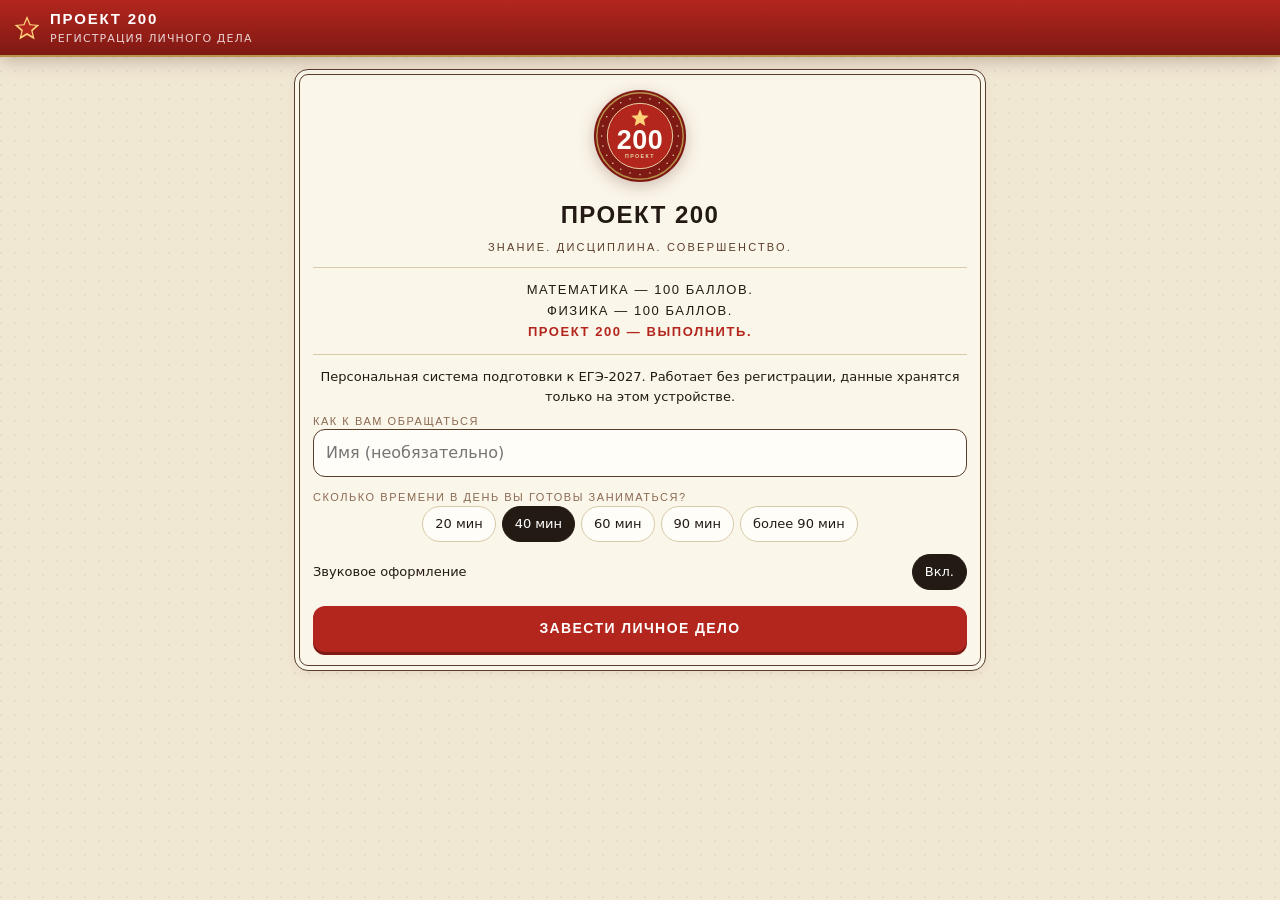
<file: index.html>
<!DOCTYPE html>
<html lang="ru">
<head>
<meta charset="utf-8">
<meta name="viewport" content="width=device-width,initial-scale=1,viewport-fit=cover">
<meta name="theme-color" content="#b3261e">
<meta name="apple-mobile-web-app-capable" content="yes">
<meta name="mobile-web-app-capable" content="yes">
<meta name="apple-mobile-web-app-status-bar-style" content="black-translucent">
<meta name="apple-mobile-web-app-title" content="ПРОЕКТ 200">
<meta name="description" content="ПРОЕКТ 200 — персональная система подготовки к ЕГЭ по профильной математике и физике. Работает офлайн.">
<title>ПРОЕКТ 200</title>
<link rel="manifest" href="manifest.json">
<link rel="icon" type="image/png" sizes="192x192" href="icon-192.png">
<link rel="apple-touch-icon" href="icon-180.png">
<link rel="stylesheet" href="styles.css">
</head>
<body>
<div class="boot" id="boot">
  <div>ВЦ «ПРОЕКТ 200» · ЭВМ УЧЕБНАЯ</div>
  <div>ЗАГРУЗКА МОДУЛЕЙ…</div>
  <noscript><div>ДЛЯ РАБОТЫ НУЖЕН JAVASCRIPT</div></noscript>
</div>
<header id="top">
  <button class="back hide" id="backBtn" aria-label="Назад">‹</button>
  <svg class="star" viewBox="0 0 100 100" aria-hidden="true"><use href="#i-star"/></svg>
  <div class="ttl"><b id="ttl">ПРОЕКТ 200</b><span id="sub">Знание. Дисциплина. Совершенство.</span></div>
  <div id="topx"></div>
</header>
<main id="view"></main>
<nav id="nav">
  <button data-go="home"><svg viewBox="0 0 24 24"><use href="#i-file"/></svg>Дело</button>
  <button data-go="fac/math"><svg viewBox="0 0 24 24"><use href="#i-compass"/></svg>Матем.</button>
  <button data-go="fac/phys"><svg viewBox="0 0 24 24"><use href="#i-atom"/></svg>Физика</button>
  <button data-go="exam"><svg viewBox="0 0 24 24"><use href="#i-seal"/></svg>Комиссия</button>
  <button data-go="more"><svg viewBox="0 0 24 24"><use href="#i-menu"/></svg>Ещё</button>
</nav>

<svg width="0" height="0" style="position:absolute" aria-hidden="true">
  <defs>
    <symbol id="i-star" viewBox="0 0 100 100"><path fill="#ffd27a" d="M50 4l13.4 31.6 34.2 3-26 22.5 7.8 33.5L50 77 20.6 94.6l7.8-33.5-26-22.5 34.2-3z"/><path fill="#b3261e" d="M50 16l9.8 23 24.9 2.2-18.9 16.4 5.7 24.4L50 69.2 28.5 82l5.7-24.4-18.9-16.4 24.9-2.2z"/></symbol>
    <symbol id="i-file" viewBox="0 0 24 24"><path fill="none" stroke="currentColor" stroke-width="1.8" d="M6 2h9l4 4v16H6zM15 2v4h4M9 11h7M9 15h7M9 19h4"/></symbol>
    <symbol id="i-compass" viewBox="0 0 24 24"><g fill="none" stroke="currentColor" stroke-width="1.8"><circle cx="12" cy="5" r="2"/><path d="M11 7L5 21M13 7l6 14M7.5 15h9"/></g></symbol>
    <symbol id="i-atom" viewBox="0 0 24 24"><g fill="none" stroke="currentColor" stroke-width="1.6"><ellipse cx="12" cy="12" rx="10" ry="4"/><ellipse cx="12" cy="12" rx="10" ry="4" transform="rotate(60 12 12)"/><ellipse cx="12" cy="12" rx="10" ry="4" transform="rotate(120 12 12)"/></g><circle cx="12" cy="12" r="2" fill="currentColor"/></symbol>
    <symbol id="i-seal" viewBox="0 0 24 24"><g fill="none" stroke="currentColor" stroke-width="1.8"><circle cx="12" cy="10" r="7"/><path d="M8 16l-2 6 6-3 6 3-2-6"/><path d="M12 6l1.2 2.6 2.8.3-2.1 1.9.6 2.8L12 12.2l-2.5 1.4.6-2.8L8 8.9l2.8-.3z"/></g></symbol>
    <symbol id="i-menu" viewBox="0 0 24 24"><path stroke="currentColor" stroke-width="2" d="M4 6h16M4 12h16M4 18h16"/></symbol>
    <symbol id="i-book" viewBox="0 0 24 24"><path fill="none" stroke="currentColor" stroke-width="1.8" d="M3 5c3-1 6-1 9 1 3-2 6-2 9-1v14c-3-1-6-1-9 1-3-2-6-2-9-1zM12 6v14"/></symbol>
    <symbol id="i-flask" viewBox="0 0 24 24"><path fill="none" stroke="currentColor" stroke-width="1.8" d="M9 2h6M10 2v7L4 20h16l-6-11V2M7 15h10"/></symbol>
    <symbol id="i-chart" viewBox="0 0 24 24"><path fill="none" stroke="currentColor" stroke-width="1.8" d="M3 3v18h18M7 16v-4M12 16V8M17 16v-7"/></symbol>
    <symbol id="i-medal" viewBox="0 0 24 24"><g fill="none" stroke="currentColor" stroke-width="1.8"><path d="M8 2l4 7 4-7"/><circle cx="12" cy="15" r="6"/><path d="M12 12l1 2h2l-1.6 1.3.6 2.2-2-1.3-2 1.3.6-2.2L9 14h2z"/></g></symbol>
    <symbol id="i-gear" viewBox="0 0 24 24"><g fill="none" stroke="currentColor" stroke-width="1.8"><circle cx="12" cy="12" r="3.2"/><path d="M12 2v3M12 19v3M2 12h3M19 12h3M4.9 4.9l2.1 2.1M17 17l2.1 2.1M4.9 19.1L7 17M17 7l2.1-2.1"/></g></symbol>
    <symbol id="i-plan" viewBox="0 0 24 24"><g fill="none" stroke="currentColor" stroke-width="1.8"><rect x="3" y="4" width="18" height="17" rx="2"/><path d="M3 9h18M8 2v4M16 2v4M7 13h3M7 17h3M13 13h4"/></g></symbol>
  </defs>
</svg>

<script src="core.js"></script>
<script src="database.js"></script>
<script src="content-math.js"></script>
<script src="content-physics.js"></script>
<script src="tasks.js"></script>
<script src="viz.js"></script>
<script src="labs.js"></script>
<script src="exam.js"></script>
<script src="app.js"></script>
</body>
</html>
</file>
<file: styles.css>
/* ПРОЕКТ 200 — стили. Эстетика: НИИ / вычислительный центр 1960–80-х, современная вёрстка */
:root{
  --red:#b3261e; --red-d:#7f1913; --red-l:#f3d9d4;
  --cream:#f1e8d4; --paper:#fbf6ea; --white:#fffdf8;
  --ink:#231a14; --brown:#5a3d2b; --brown-l:#8a6a52;
  --gold:#b8954a; --gold-l:#e8d6a8;
  --ok:#2f6b3a; --ok-l:#dcebd5; --warn:#a8620f;
  --line:#d8c9a8;
  --r:14px;
  --sat:env(safe-area-inset-top,0px); --sab:env(safe-area-inset-bottom,0px);
  --sal:env(safe-area-inset-left,0px); --sar:env(safe-area-inset-right,0px);
  --hfont:"Avenir Next Condensed","Arial Narrow","Roboto Condensed","DejaVu Sans Condensed",sans-serif;
  --sfont:Georgia,"Times New Roman","DejaVu Serif",serif;
  --bfont:-apple-system,BlinkMacSystemFont,"SF Pro Text","Segoe UI",Roboto,"DejaVu Sans",sans-serif;
  --mfont:ui-monospace,"SF Mono",Menlo,"Courier New",monospace;
}
*{box-sizing:border-box;-webkit-tap-highlight-color:transparent}
html,body{margin:0;padding:0;background:var(--cream);color:var(--ink);font:16px/1.5 var(--bfont);-webkit-text-size-adjust:100%;overflow-x:hidden}
body{min-height:100vh;min-height:100dvh;
  background-image:radial-gradient(circle at 1px 1px,rgba(90,61,43,.07) 1px,transparent 0);background-size:14px 14px}
button,input,select,textarea{font:inherit;color:inherit}
button{cursor:pointer;border:0;background:none;padding:0}
a{color:var(--red)}
h1,h2,h3,.h{font-family:var(--hfont);font-weight:700;letter-spacing:.06em;text-transform:uppercase;line-height:1.15;margin:0}
h1{font-size:24px}h2{font-size:19px}h3{font-size:16px}
p{margin:.5em 0}
sup,sub{font-size:.72em;line-height:0}
.mono{font-family:var(--mfont)}
.muted{color:var(--brown-l)}
.small{font-size:13px}
.center{text-align:center}
.hide{display:none!important}

/* ===== шапка ===== */
#top{position:sticky;top:0;z-index:20;padding:calc(var(--sat) + 8px) calc(14px + var(--sar)) 8px calc(14px + var(--sal));
  background:linear-gradient(var(--red),var(--red-d));color:#fff;display:flex;align-items:center;gap:10px;
  box-shadow:0 2px 0 var(--gold),0 6px 18px rgba(60,20,10,.25)}
#top .back{width:36px;height:36px;border-radius:10px;display:grid;place-items:center;background:rgba(255,255,255,.12);font-size:20px;color:#fff}
#top .ttl{flex:1;min-width:0}
#top .ttl b{display:block;font-family:var(--hfont);letter-spacing:.12em;font-size:15px;white-space:nowrap;overflow:hidden;text-overflow:ellipsis;text-transform:uppercase}
#top .ttl span{display:block;font-size:11px;opacity:.8;letter-spacing:.1em;text-transform:uppercase}
#top .star{width:26px;height:26px}

/* ===== основное ===== */
#view{padding:14px calc(14px + var(--sar)) calc(96px + var(--sab)) calc(14px + var(--sal));max-width:720px;margin:0 auto;animation:fade .25s ease}
@keyframes fade{from{opacity:0;transform:translateY(6px)}to{opacity:1;transform:none}}

/* ===== нижняя навигация ===== */
#nav{position:fixed;left:0;right:0;bottom:0;z-index:30;display:flex;background:var(--ink);
  padding:6px calc(4px + var(--sar)) calc(6px + var(--sab)) calc(4px + var(--sal));border-top:3px solid var(--red)}
#nav button{flex:1;display:flex;flex-direction:column;align-items:center;gap:2px;color:#cdbb9a;font-size:10px;letter-spacing:.06em;text-transform:uppercase;padding:6px 0;border-radius:10px;min-height:48px}
#nav button svg{width:24px;height:24px}
#nav button.on{color:#fff;background:rgba(179,38,30,.35)}

/* ===== карточки ===== */
.card{background:var(--white);border:1px solid var(--line);border-radius:var(--r);padding:14px;margin:0 0 12px;position:relative;
  box-shadow:0 1px 0 rgba(255,255,255,.8) inset,0 3px 10px rgba(80,50,20,.07)}
.card.form{background:var(--paper);border:1.5px solid var(--brown);outline:1px solid var(--brown);outline-offset:-6px;padding:18px}
.card.red{background:linear-gradient(135deg,var(--red),var(--red-d));color:#fff;border-color:var(--red-d)}
.card.dark{background:var(--ink);color:#e9dcc0;border-color:#000}
.card h2,.card h3{margin-bottom:8px}
.card .lbl{font-family:var(--hfont);font-size:11px;letter-spacing:.14em;text-transform:uppercase;color:var(--brown-l)}
.card.red .lbl,.card.dark .lbl{color:var(--gold-l)}
.tap{display:block;width:100%;text-align:left;transition:transform .12s}
.tap:active{transform:scale(.98)}
.grid2{display:grid;grid-template-columns:1fr 1fr;gap:10px}
.grid3{display:grid;grid-template-columns:repeat(3,1fr);gap:8px}
.row{display:flex;align-items:center;gap:10px}
.row>.grow{flex:1;min-width:0}
.sep{height:1px;background:var(--line);margin:12px 0}
.tile{background:var(--white);border:1px solid var(--line);border-radius:var(--r);padding:12px;display:flex;flex-direction:column;gap:6px;min-height:96px;text-align:left}
.tile .ic{width:34px;height:34px;color:var(--red)}
.tile b{font-family:var(--hfont);letter-spacing:.08em;text-transform:uppercase;font-size:13px;line-height:1.15}
.tile small{color:var(--brown-l);font-size:12px;line-height:1.3}

/* ===== кнопки ===== */
.btn{display:inline-flex;align-items:center;justify-content:center;gap:8px;min-height:46px;padding:10px 18px;border-radius:12px;background:var(--red);color:#fff;
  font-family:var(--hfont);font-weight:700;letter-spacing:.1em;text-transform:uppercase;font-size:14px;box-shadow:0 3px 0 var(--red-d);transition:transform .1s,box-shadow .1s}
.btn:active{transform:translateY(2px);box-shadow:0 1px 0 var(--red-d)}
.btn.sec{background:var(--white);color:var(--ink);border:1.5px solid var(--brown);box-shadow:0 3px 0 var(--brown)}
.btn.gold{background:var(--gold);box-shadow:0 3px 0 #8a6d30}
.btn.ghost{background:transparent;color:var(--red);box-shadow:none;border:1.5px dashed var(--red)}
.btn.full{width:100%}
.btn.sm{min-height:36px;padding:6px 12px;font-size:12px}
.btn[disabled]{opacity:.45;pointer-events:none}
.btns{display:flex;gap:8px;flex-wrap:wrap;margin-top:10px}
.btns .btn{flex:1}
.chip{display:inline-flex;align-items:center;gap:6px;padding:7px 12px;border-radius:999px;border:1.5px solid var(--line);background:var(--white);font-size:13px;min-height:36px}
.chip.on{background:var(--ink);color:#fff;border-color:var(--ink)}
.chips{display:flex;flex-wrap:wrap;gap:6px}
.seg{display:flex;background:var(--paper);border:1.5px solid var(--brown);border-radius:12px;padding:3px;gap:3px;margin-bottom:12px;position:sticky;top:calc(var(--sat) + 58px);z-index:10}
.seg button{flex:1;min-height:38px;border-radius:9px;font-family:var(--hfont);letter-spacing:.06em;text-transform:uppercase;font-size:12px;font-weight:700;color:var(--brown)}
.seg button.on{background:var(--red);color:#fff}

/* ===== прогресс ===== */
.bar{height:10px;border-radius:6px;background:#e7dbc1;overflow:hidden;border:1px solid #d3c29e}
.bar i{display:block;height:100%;background:repeating-linear-gradient(45deg,var(--red),var(--red) 6px,#c73a30 6px,#c73a30 12px);transition:width .6s}
.bar.g i{background:var(--gold)}
.bar.k i{background:var(--ok)}
.ring{width:84px;height:84px}
.big{font-family:var(--hfont);font-size:34px;font-weight:700;letter-spacing:.02em;line-height:1}
.badge{display:inline-block;padding:2px 8px;border-radius:6px;font-size:11px;font-family:var(--hfont);letter-spacing:.1em;text-transform:uppercase;background:var(--gold-l);color:var(--brown)}
.badge.r{background:var(--red-l);color:var(--red-d)}
.badge.k{background:var(--ok-l);color:var(--ok)}

/* ===== эмблема / шапка дела ===== */
.dossier-head{display:flex;gap:14px;align-items:center}
.emblem{width:96px;height:96px;flex:none;filter:drop-shadow(0 4px 8px rgba(80,20,10,.25))}
.motto{font-family:var(--hfont);letter-spacing:.2em;font-size:11px;text-transform:uppercase;color:var(--brown)}
.stamp{position:absolute;right:12px;top:10px;border:2.5px solid var(--red);color:var(--red);border-radius:8px;padding:2px 8px;font-family:var(--hfont);font-weight:700;letter-spacing:.12em;font-size:11px;transform:rotate(-8deg);opacity:.8;text-transform:uppercase}
.goal{font-family:var(--hfont);letter-spacing:.12em;text-transform:uppercase;font-size:13px;line-height:1.6}

/* ===== списки тем ===== */
.tl{list-style:none;margin:0;padding:0}
.tl li{border-bottom:1px dashed var(--line)}
.tl li:last-child{border:0}
.tl .tap{display:flex;gap:12px;align-items:center;padding:12px 2px;min-height:56px}
.num{width:32px;height:32px;border-radius:50%;flex:none;display:grid;place-items:center;border:2px solid var(--brown);font-family:var(--hfont);font-weight:700;font-size:13px}
.num.done{background:var(--ok);border-color:var(--ok);color:#fff}
.num.mid{background:var(--gold);border-color:var(--gold);color:#fff}
.tl .t{flex:1;min-width:0}
.tl .t b{display:block;font-weight:600;font-size:15px}
.tl .t small{color:var(--brown-l);font-size:12px}

/* ===== учебный текст ===== */
.txt{font-family:var(--sfont);font-size:17px;line-height:1.6}
.txt h3{font-family:var(--hfont);margin:18px 0 6px;color:var(--red-d)}
.txt ul,.txt ol{padding-left:22px;margin:.4em 0}
.txt li{margin:.25em 0}
.txt table{border-collapse:collapse;width:100%;font-family:var(--bfont);font-size:14px;margin:8px 0}
.txt td,.txt th{border:1px solid var(--line);padding:6px;text-align:left;vertical-align:top}
.txt th{background:var(--paper);font-family:var(--hfont);letter-spacing:.05em}
.tblw{overflow-x:auto;-webkit-overflow-scrolling:touch}
.def{border-left:4px solid var(--red);background:var(--paper);padding:8px 12px;margin:10px 0;border-radius:0 10px 10px 0}
.def b{font-family:var(--hfont);letter-spacing:.06em;text-transform:uppercase;font-size:13px;color:var(--red-d)}
.note{border:1.5px dashed var(--gold);background:#fbf3df;padding:8px 12px;border-radius:10px;margin:10px 0;font-family:var(--bfont);font-size:15px}
.warnbox{border-left:4px solid var(--warn);background:#fbecd9;padding:8px 12px;border-radius:0 10px 10px 0;margin:8px 0;font-family:var(--bfont);font-size:15px}
.fm{display:block;font-family:var(--sfont);font-size:19px;text-align:center;padding:10px;margin:8px 0;background:var(--white);border:1px solid var(--line);border-radius:10px;overflow-x:auto;white-space:nowrap}
.fr{display:inline-flex;flex-direction:column;vertical-align:middle;text-align:center;margin:0 2px;font-size:.92em}
.fr>i{font-style:normal;padding:0 3px}
.fr>i:first-child{border-bottom:1.2px solid currentColor}
.rt{white-space:nowrap}.rt>i{font-style:normal;border-top:1.2px solid currentColor;padding:0 2px}
.ftab{width:100%;border-collapse:collapse}
.ftab td{padding:8px 4px;border-bottom:1px dashed var(--line);vertical-align:middle}
.ftab td:first-child{font-size:13px;color:var(--brown);width:42%}
.ftab td:last-child{font-family:var(--sfont);font-size:17px}
.ex{background:var(--paper);border:1px solid var(--line);border-radius:12px;padding:10px 12px;margin:10px 0}
.ex>b{font-family:var(--hfont);font-size:12px;letter-spacing:.12em;color:var(--red);text-transform:uppercase}
details.sol>summary{cursor:pointer;color:var(--red);font-family:var(--hfont);letter-spacing:.08em;text-transform:uppercase;font-size:13px;padding:6px 0;list-style:none}
details.sol>summary::-webkit-details-marker{display:none}
details.sol>summary::before{content:"▸ "}
details.sol[open]>summary::before{content:"▾ "}

/* ===== задачи ===== */
.task{font-family:var(--sfont);font-size:17px;line-height:1.55}
.task .tq{margin-bottom:10px}
.vizbox{background:var(--white);border:1px solid var(--line);border-radius:12px;padding:6px;margin:8px 0;text-align:center}
.vizbox svg{max-width:100%;height:auto}
.ansrow{display:flex;gap:8px;align-items:stretch;margin-top:8px}
.ansf{flex:1;min-height:52px;border:2px solid var(--brown);border-radius:12px;background:var(--white);padding:10px 12px;font-family:var(--mfont);font-size:22px;display:flex;align-items:center;overflow-x:auto;white-space:nowrap}
.ansf.focus{border-color:var(--red);box-shadow:0 0 0 3px var(--red-l)}
.ansf .cur{display:inline-block;width:2px;height:24px;background:var(--red);animation:blink 1s steps(1) infinite;margin-left:1px}
@keyframes blink{50%{opacity:0}}
.ansf .ph{color:#b9a888;font-size:15px;font-family:var(--bfont)}
.unitf{width:96px;min-height:52px;border:2px solid var(--brown);border-radius:12px;background:var(--white);padding:8px;font-size:18px;text-align:center}
input.txtin,textarea.txtin,select.txtin{width:100%;min-height:48px;border:1.5px solid var(--brown);border-radius:12px;background:var(--white);padding:10px 12px;font-size:16px}
textarea.txtin{min-height:110px;resize:vertical}
.kp{display:grid;grid-template-columns:repeat(5,1fr);gap:6px;margin-top:10px;user-select:none;-webkit-user-select:none}
.kp button{min-height:48px;border-radius:10px;background:var(--white);border:1px solid var(--line);font-size:20px;font-family:var(--mfont);box-shadow:0 2px 0 var(--line)}
.kp button:active{background:var(--gold-l);transform:translateY(1px)}
.kp button.op{background:var(--paper)}
.kp button.ok{background:var(--red);color:#fff;border-color:var(--red-d);box-shadow:0 2px 0 var(--red-d);font-family:var(--hfont);font-size:15px;letter-spacing:.08em}
.kp button.del{background:#eadfc8}
.fb{border-radius:12px;padding:12px;margin-top:12px;font-family:var(--bfont);font-size:15px;animation:fade .25s}
.fb.ok{background:var(--ok-l);border:1.5px solid var(--ok)}
.fb.bad{background:#f8e0dc;border:1.5px solid var(--red)}
.fb h4{margin:0 0 6px;font-family:var(--hfont);letter-spacing:.1em;text-transform:uppercase}
.fb ol{padding-left:20px;margin:6px 0}
.opts{display:flex;flex-direction:column;gap:8px;margin-top:8px}
.opt{display:flex;gap:10px;align-items:flex-start;text-align:left;padding:12px;border:1.5px solid var(--line);border-radius:12px;background:var(--white);font-family:var(--bfont);font-size:15px;min-height:48px}
.opt .k{width:26px;height:26px;border-radius:50%;border:2px solid var(--brown);display:grid;place-items:center;flex:none;font-size:12px;font-weight:700}
.opt.sel{border-color:var(--red);background:#fdf0ee}
.opt.sel .k{background:var(--red);border-color:var(--red);color:#fff}
.opt.right{border-color:var(--ok);background:var(--ok-l)}
.opt.wrong{border-color:var(--red);background:#f8e0dc}
.match{display:flex;flex-direction:column;gap:10px;font-family:var(--bfont);font-size:15px}
.match .mrow{display:flex;gap:8px;align-items:center;flex-wrap:wrap}
.match .ml{flex:1 1 140px}
.match .mb{display:flex;gap:4px}
.match .mb button{width:40px;height:40px;border-radius:9px;border:1.5px solid var(--line);background:var(--white);font-weight:700}
.match .mb button.on{background:var(--ink);color:#fff;border-color:var(--ink)}
.match .mb button.right{background:var(--ok);color:#fff}
.match .mb button.wrong{background:var(--red);color:#fff}
.steps{border-left:3px solid var(--gold);padding-left:10px;margin:8px 0}
.stepi{margin:10px 0}
.stepi .lbl2{font-family:var(--bfont);font-size:14px;color:var(--brown)}
.progdots{display:flex;gap:4px;flex-wrap:wrap;margin-bottom:10px}
.progdots i{width:10px;height:10px;border-radius:50%;background:#e2d5b8}
.progdots i.ok{background:var(--ok)}.progdots i.bad{background:var(--red)}.progdots i.cur{outline:2px solid var(--ink)}

/* ===== экзамен ===== */
.timer{font-family:var(--mfont);font-size:20px;font-weight:700;background:var(--ink);color:#ffd27a;padding:6px 12px;border-radius:10px;letter-spacing:.06em}
.qgrid{display:grid;grid-template-columns:repeat(auto-fill,minmax(42px,1fr));gap:6px}
.qgrid button{height:42px;border-radius:9px;border:1.5px solid var(--line);background:var(--white);font-weight:700;font-family:var(--mfont)}
.qgrid button.ans{background:var(--gold-l);border-color:var(--gold)}
.qgrid button.cur{border-color:var(--red);box-shadow:0 0 0 2px var(--red-l)}
.qgrid button.ok{background:var(--ok);color:#fff;border-color:var(--ok)}
.qgrid button.bad{background:var(--red);color:#fff;border-color:var(--red)}
.qgrid button.part{background:var(--gold);color:#fff}

/* ===== лаборатории ===== */
.lab canvas{width:100%;display:block;background:#fbf7ec;border-radius:12px;border:1px solid var(--line);touch-action:none}
.ctl{margin:10px 0}
.ctl label{display:flex;justify-content:space-between;font-size:14px;color:var(--brown);margin-bottom:2px}
.ctl label b{font-family:var(--mfont);color:var(--ink)}
input[type=range]{width:100%;height:36px;-webkit-appearance:none;appearance:none;background:transparent}
input[type=range]::-webkit-slider-runnable-track{height:8px;border-radius:4px;background:#e2d5b8;border:1px solid #cdbb94}
input[type=range]::-webkit-slider-thumb{-webkit-appearance:none;width:28px;height:28px;border-radius:50%;background:var(--red);border:3px solid #fff;box-shadow:0 1px 4px rgba(0,0,0,.35);margin-top:-11px}
input[type=range]::-moz-range-track{height:8px;border-radius:4px;background:#e2d5b8}
input[type=range]::-moz-range-thumb{width:24px;height:24px;border-radius:50%;background:var(--red);border:3px solid #fff}
.readout{display:grid;grid-template-columns:repeat(auto-fill,minmax(130px,1fr));gap:6px;margin-top:8px}
.readout div{background:var(--ink);color:#ffd27a;border-radius:8px;padding:6px 8px;font-family:var(--mfont);font-size:13px}
.readout div span{display:block;color:#cdbb9a;font-family:var(--bfont);font-size:11px}

/* ===== библиотека ===== */
.lib-item{border-bottom:1px dashed var(--line);padding:10px 0}
.lib-item .row b{font-size:15px}
.fav{font-size:22px;color:#c7b48c;width:40px;height:40px}
.fav.on{color:var(--gold)}

/* ===== модалки / тосты ===== */
#modal{position:fixed;inset:0;z-index:50;background:rgba(20,10,5,.6);display:flex;align-items:flex-end;justify-content:center;animation:fade .2s}
#modal .sheet{background:var(--paper);width:100%;max-width:720px;max-height:88vh;overflow-y:auto;border-radius:20px 20px 0 0;padding:18px calc(16px + var(--sar)) calc(18px + var(--sab)) calc(16px + var(--sal));border-top:4px solid var(--red);-webkit-overflow-scrolling:touch}
#toast{position:fixed;left:50%;transform:translateX(-50%);bottom:calc(84px + var(--sab));z-index:60;background:var(--ink);color:#fff;padding:10px 16px;border-radius:12px;font-size:14px;max-width:90vw;box-shadow:0 6px 20px rgba(0,0,0,.3);animation:fade .2s}
.promo{position:fixed;inset:0;z-index:70;display:grid;place-items:center;background:radial-gradient(circle,rgba(179,38,30,.95),rgba(60,10,5,.97));color:#fff;text-align:center;padding:24px;animation:fade .3s}
.promo .st{width:150px;height:150px;animation:spin 1.2s cubic-bezier(.2,.8,.2,1)}
@keyframes spin{from{transform:scale(.2) rotate(-180deg);opacity:0}to{transform:none;opacity:1}}
.cert{background:var(--paper);border:2px solid var(--brown);outline:1px solid var(--brown);outline-offset:-7px;border-radius:6px;padding:22px 18px;text-align:center;position:relative;color:var(--ink)}
.cert .ttl{font-family:var(--hfont);letter-spacing:.25em;color:var(--red);font-size:13px;text-transform:uppercase}
.cert .nm{font-family:var(--sfont);font-size:22px;margin:8px 0;border-bottom:1px solid var(--brown);display:inline-block;padding:0 10px}
.ach{display:flex;gap:10px;align-items:center;padding:10px 0;border-bottom:1px dashed var(--line)}
.ach .md{width:44px;height:44px;flex:none}
.ach.off{opacity:.45;filter:grayscale(1)}
.boot{position:fixed;inset:0;z-index:100;background:var(--ink);color:#ffd27a;font-family:var(--mfont);font-size:13px;padding:calc(var(--sat) + 30px) 20px;display:flex;flex-direction:column;gap:6px;transition:opacity .4s}
.boot.out{opacity:0;pointer-events:none}
.upd{position:fixed;left:12px;right:12px;bottom:calc(84px + var(--sab));z-index:55;background:var(--gold);color:#fff;border-radius:12px;padding:10px 14px;display:flex;align-items:center;gap:10px;box-shadow:0 6px 20px rgba(0,0,0,.3)}
@media (min-width:600px){.grid3{grid-template-columns:repeat(4,1fr)}}
@media (prefers-reduced-motion:reduce){*{animation:none!important;transition:none!important}}
</file>
